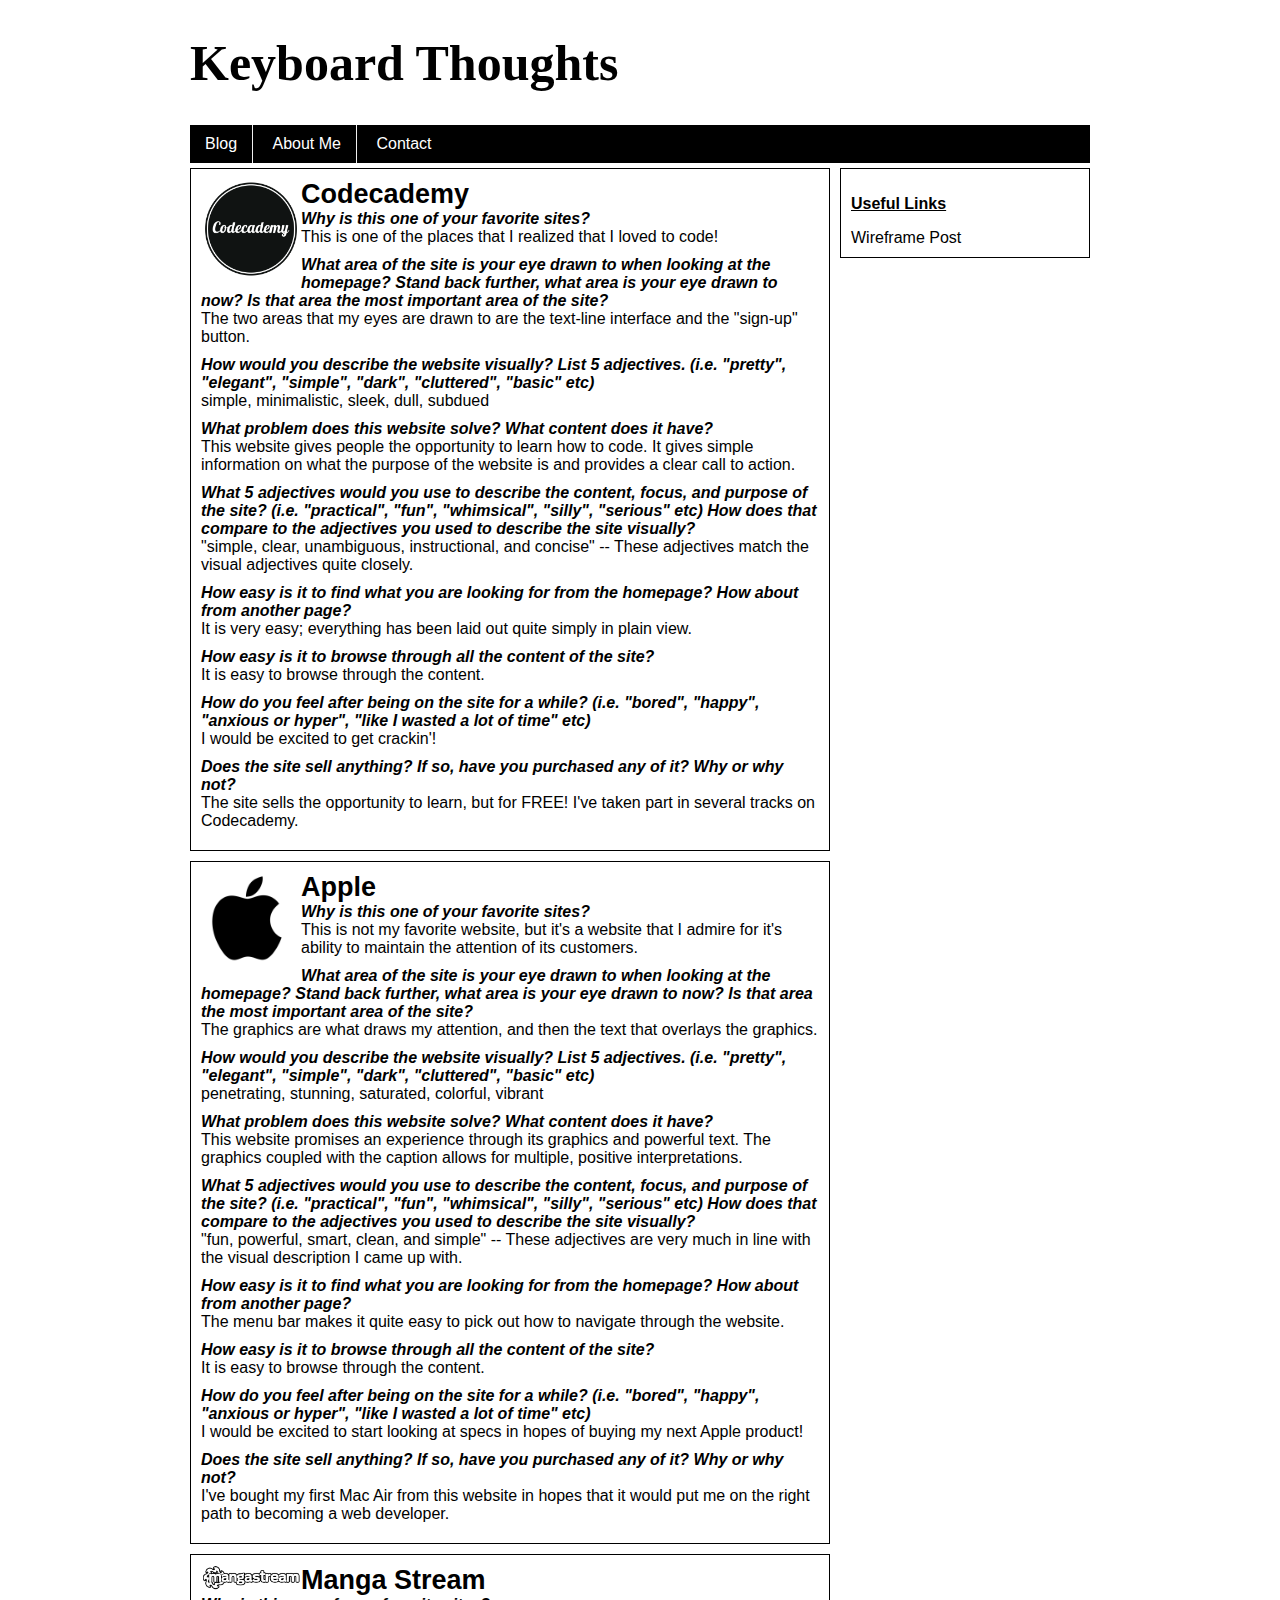
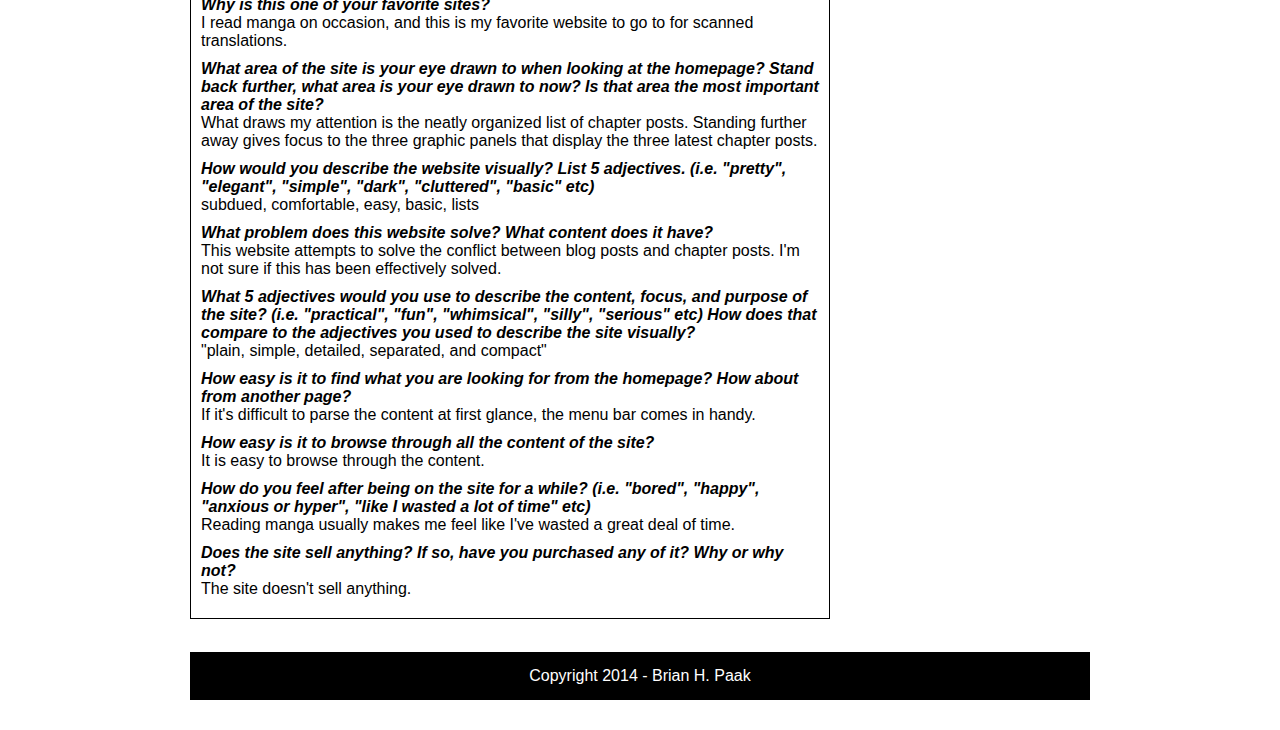
<file: unit1_projects/analysis_blog.html>
<!DOCTYPE html>
<html>
	<head>
		<title>Pseudo Blog</title>
		<link rel="stylesheet" type="text/css" href="stylesheets/analysis_blog.css">
		<meta charset="utf-8">
	</head>
	<body>
		<div id="wrapper">
			<header>
				<h1>Keyboard Thoughts</h1>
				<ul id="menu">
					<a href="week1_technical_blog.html"><li>Blog</li></a>
					<a href=""><li>About Me</li></a>
					<a href=""><li>Contact</li></a>
				</ul>
			</header>
			<div id="main">
				<div id="primary">
					<div class="post">
						<a href="http://www.codecademy.com/" target="_blank"><img src="images/codecademy.png" alt="codecademy" class="logo"></a>
						<p class="website_name">Codecademy</p>
						<p class="question">Why is this one of your favorite sites?</p>
						<p class="answer">This is one of the places that I realized that I loved to code!</p>
						<p class="question">What area of the site is your eye drawn to when looking at the homepage? Stand back further, what area is your eye drawn to now? Is that area the most important area of the site?</p>
						<p class="answer">The two areas that my eyes are drawn to are the text-line interface and the "sign-up" button.</p>
						<p class="question">How would you describe the website visually? List 5 adjectives. (i.e. "pretty", "elegant", "simple", "dark", "cluttered", "basic" etc)</p>
						<p class="answer">simple, minimalistic, sleek, dull, subdued</p>
						<p class="question">What problem does this website solve? What content does it have?</p>
						<p class="answer">This website gives people the opportunity to learn how to code. It gives simple information on what the purpose of the website is and provides a clear call to action.</p>
						<p class="question">What 5 adjectives would you use to describe the content, focus, and purpose of the site? (i.e. "practical", "fun", "whimsical", "silly", "serious" etc) How does that compare to the adjectives you used to describe the site visually?</p>
						<p class="answer">"simple, clear, unambiguous, instructional, and concise" -- These adjectives match the visual adjectives quite closely.</p>
						<p class="question">How easy is it to find what you are looking for from the homepage? How about from another page?</p>
						<p class="answer">It is very easy; everything has been laid out quite simply in plain view.</p>
						<p class="question">How easy is it to browse through all the content of the site?</p>
						<p class="answer">It is easy to browse through the content.</p>
						<p class="question">How do you feel after being on the site for a while? (i.e. "bored", "happy", "anxious or hyper", "like I wasted a lot of time" etc)</p>
						<p class="answer">I would be excited to get crackin'!</p>
						<p class="question">Does the site sell anything? If so, have you purchased any of it? Why or why not?</p>
						<p class="answer">The site sells the opportunity to learn, but for FREE! I've taken part in several tracks on Codecademy.</p>
					</div>
					<div class="post">
						<a href="http://www.apple.com/" target="_blank"><img src="images/apple.jpg" alt="apple" class="logo"></a>
						<p class="website_name">Apple</p>
						<p class="question">Why is this one of your favorite sites?</p>
						<p class="answer">This is not my favorite website, but it's a website that I admire for it's ability to maintain the attention of its customers.</p>
						<p class="question">What area of the site is your eye drawn to when looking at the homepage? Stand back further, what area is your eye drawn to now? Is that area the most important area of the site?</p>
						<p class="answer">The graphics are what draws my attention, and then the text that overlays the graphics.</p>
						<p class="question">How would you describe the website visually? List 5 adjectives. (i.e. "pretty", "elegant", "simple", "dark", "cluttered", "basic" etc)</p>
						<p class="answer">penetrating, stunning, saturated, colorful, vibrant</p>
						<p class="question">What problem does this website solve? What content does it have?</p>
						<p class="answer">This website promises an experience through its graphics and powerful text. The graphics coupled with the caption allows for multiple, positive interpretations.</p>
						<p class="question">What 5 adjectives would you use to describe the content, focus, and purpose of the site? (i.e. "practical", "fun", "whimsical", "silly", "serious" etc) How does that compare to the adjectives you used to describe the site visually?</p>
						<p class="answer">"fun, powerful, smart, clean, and simple" -- These adjectives are very much in line with the visual description I came up with.</p>
						<p class="question">How easy is it to find what you are looking for from the homepage? How about from another page?</p>
						<p class="answer">The menu bar makes it quite easy to pick out how to navigate through the website.</p>
						<p class="question">How easy is it to browse through all the content of the site?</p>
						<p class="answer">It is easy to browse through the content.</p>
						<p class="question">How do you feel after being on the site for a while? (i.e. "bored", "happy", "anxious or hyper", "like I wasted a lot of time" etc)</p>
						<p class="answer">I would be excited to start looking at specs in hopes of buying my next Apple product!</p>
						<p class="question">Does the site sell anything? If so, have you purchased any of it? Why or why not?</p>
						<p class="answer">I've bought my first Mac Air from this website in hopes that it would put me on the right path to becoming a web developer.</p>
					</div>
					<div class="post">
						<a href="http://mangastream.com/" target="_blank"><img src="images/mangastream.png" alt="mangastream" class="logo"></a>
						<p class="website_name">Manga Stream</p>
						<p class="question">Why is this one of your favorite sites?</p>
						<p class="answer">I read manga on occasion, and this is my favorite website to go to for scanned translations.</p>
						<p class="question">What area of the site is your eye drawn to when looking at the homepage? Stand back further, what area is your eye drawn to now? Is that area the most important area of the site?</p>
						<p class="answer">What draws my attention is the neatly organized list of chapter posts. Standing further away gives focus to the three graphic panels that display the three latest chapter posts.</p>
						<p class="question">How would you describe the website visually? List 5 adjectives. (i.e. "pretty", "elegant", "simple", "dark", "cluttered", "basic" etc)</p>
						<p class="answer">subdued, comfortable, easy, basic, lists</p>
						<p class="question">What problem does this website solve? What content does it have?</p>
						<p class="answer">This website attempts to solve the conflict between blog posts and chapter posts. I'm not sure if this has been effectively solved.</p>
						<p class="question">What 5 adjectives would you use to describe the content, focus, and purpose of the site? (i.e. "practical", "fun", "whimsical", "silly", "serious" etc) How does that compare to the adjectives you used to describe the site visually?</p>
						<p class="answer">"plain, simple, detailed, separated, and compact"</p>
						<p class="question">How easy is it to find what you are looking for from the homepage? How about from another page?</p>
						<p class="answer">If it's difficult to parse the content at first glance, the menu bar comes in handy.</p>
						<p class="question">How easy is it to browse through all the content of the site?</p>
						<p class="answer">It is easy to browse through the content.</p>
						<p class="question">How do you feel after being on the site for a while? (i.e. "bored", "happy", "anxious or hyper", "like I wasted a lot of time" etc)</p>
						<p class="answer">Reading manga usually makes me feel like I've wasted a great deal of time.</p>
						<p class="question">Does the site sell anything? If so, have you purchased any of it? Why or why not?</p>
						<p class="answer">The site doesn't sell anything.</p>
					</div>
				</div>
				<div id="secondary">
					<p>Useful Links</p>
					<a href="wireframe_sites.html">Wireframe Post</a>
				</div>
				<div id="clearFix">.</div>
			</div>
			<footer>
				Copyright 2014 - Brian H. Paak
			</footer>
		</div>
	</body>
</html>
</file>
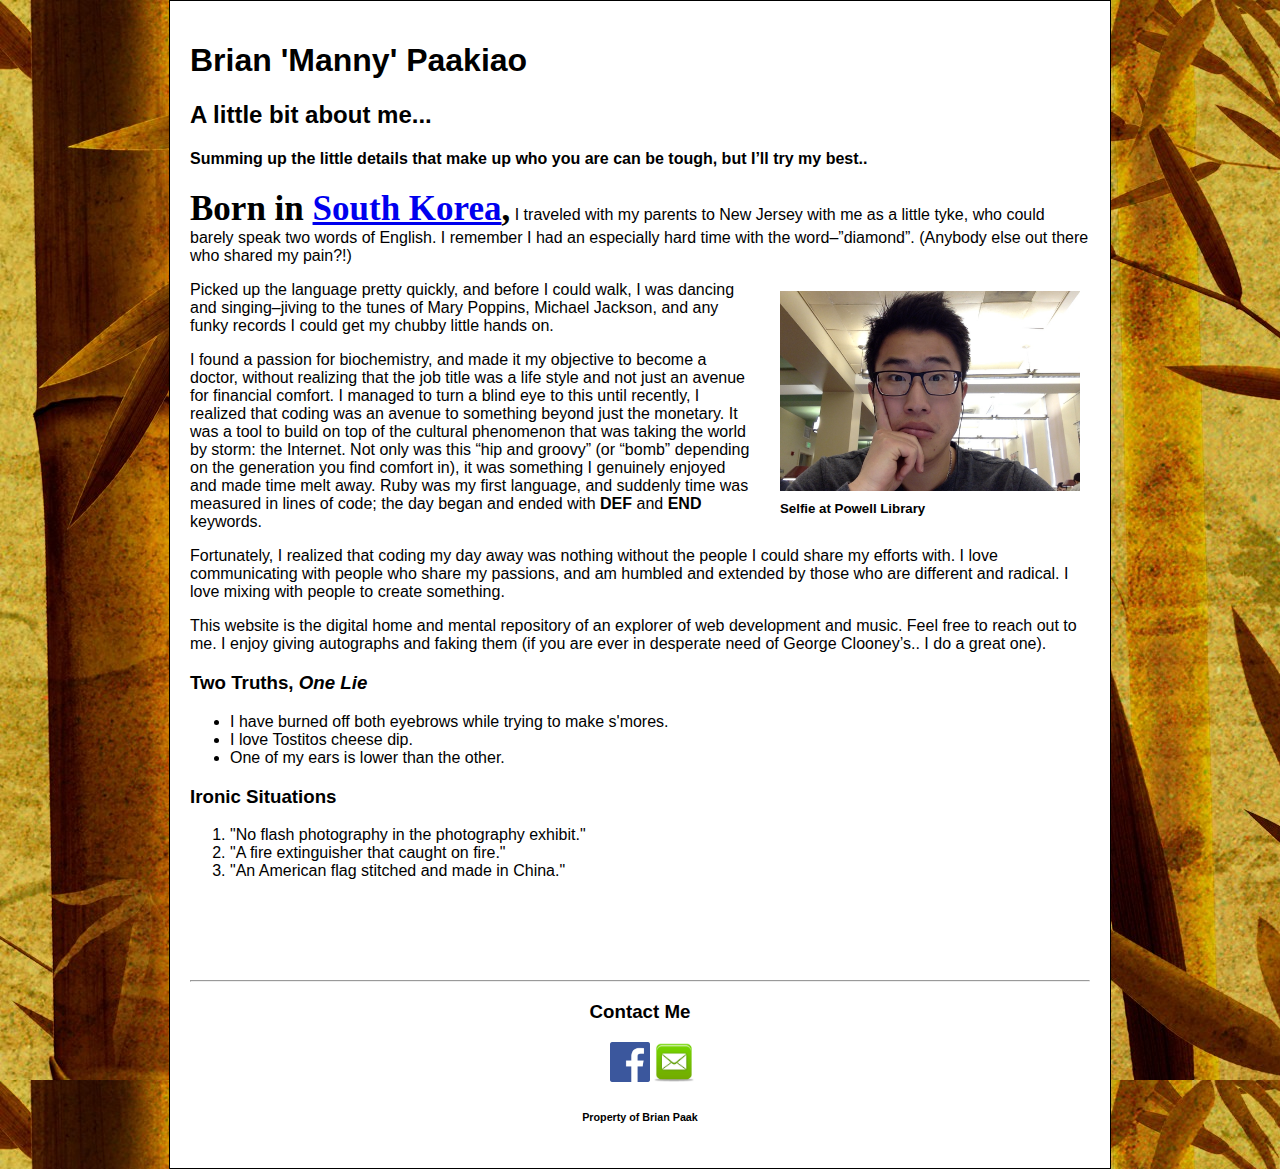
<file: unit1_projects/dbc1.html>
<!doctype html>
<html>
	<head>
		<title>Intro to HTML</title>
		<link rel="stylesheet" type="text/css" href="stylesheets/dbc1.css">
		<meta charset="utf-8">
	</head>
	<body>
		<div id="wrapper">
			<h1>Brian 'Manny' Paakiao</h1>
			<h2>A little bit about me...</h2>

			<h4>Summing up the little details that make up who you are can be tough, but I’ll try my best..</h4>

			<p><span id = "inlineHeader">Born in <a href="http://en.wikipedia.org/wiki/South_Korea" target="_blank">South Korea</a>,</span> I traveled with my parents to New Jersey with me as a little tyke, who could barely speak two words of English. I remember I had an especially hard time with the word–”diamond”. (Anybody else out there who shared my pain?!)</p>
			<div id="profilePic">
				<img id="profilePic_img" src="images/profile.jpg" alt="Profile Picture">
				<h5>Selfie at Powell Library</h5>
			</div>


			<p>Picked up the language pretty quickly, and before I could walk, I was dancing and singing–jiving to the tunes of Mary Poppins, Michael Jackson, and any funky records I could get my chubby little hands on.</p>

			<p>I found a passion for biochemistry, and made it my objective to become a doctor, without realizing that the job title was a life style and not just an avenue for financial comfort. I managed to turn a blind eye to this until recently, I realized that coding was an avenue to something beyond just the monetary. It was a tool to build on top of the cultural phenomenon that was taking the world by storm: the Internet. Not only was this “hip and groovy” (or “bomb” depending on the generation you find comfort in), it was something I genuinely enjoyed and made time melt away. Ruby was my first language, and suddenly time was measured in lines of code; the day began and ended with <b>DEF</b> and <b>END</b> keywords.</p>

			<p>Fortunately, I realized that coding my day away was nothing without the people I could share my efforts with. I love communicating with people who share my passions, and am humbled and extended by those who are different and radical. I love mixing with people to create something.</p>

			<p>This website is the digital home and mental repository of an explorer of web development and music. Feel free to reach out to me. I enjoy giving autographs and faking them (if you are ever in desperate need of George Clooney’s.. I do a great one).</p>

			<h3>Two Truths, <i>One Lie</i></h3>
			<ul>
				<li>I have burned off both eyebrows while trying to make s'mores.</li>
				<li>I love Tostitos cheese dip.</li>
				<li>One of my ears is lower than the other.</li>
			</ul>

			<h3>Ironic Situations</h3>
			<ol>
				<li>"No flash photography in the photography exhibit."</li>
				<li>"A fire extinguisher that caught on fire."</li>
				<li>"An American flag stitched and made in China."</li>
			</ol>
			<hr>
			<h3 id="contactHeader">Contact Me</h3>
			<ul id="contactList">
				<li><a href="https://www.facebook.com/brian.paak"><img class="contactIcon" src="images/facebookIcon.png" alt="facebook"></a></li>
				<li><a href="mailto:bhpaak@gmail.com"><img class="contactIcon" src="images/emailIcon.jpeg" alt="email"></a></li>
			</ul>
			<h6>Property of Brian Paak</h6>
		</div>
	</body>
</html>
</file>
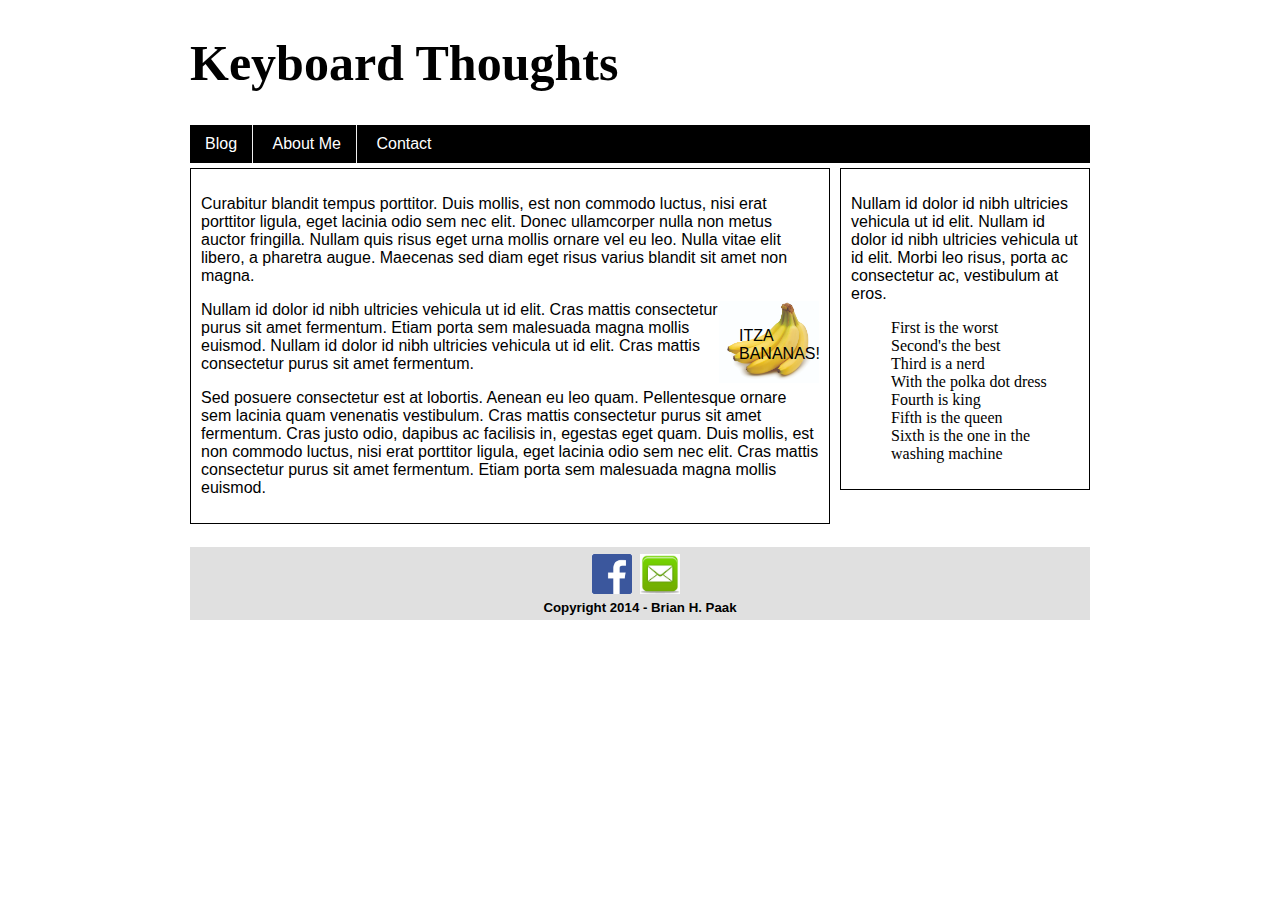
<file: unit1_projects/dbc2.html>
<!DOCTYPE html>
<html>
	<head>
		<title>Pseudo Blog</title>
		<link rel="stylesheet" type="text/css" href="stylesheets/dbc2.css">
		<meta charset="utf-8">
	</head>
	<body>
		<div id="wrapper">
			<header>
				<h1>Keyboard Thoughts</h1>
				<ul id="menu">
					<a href=""><li>Blog</li></a>
					<a href=""><li>About Me</li></a>
					<a href=""><li>Contact</li></a>
				</ul>
			</header>
			<div id="main">
				<div id="primary">
					<p>Curabitur blandit tempus porttitor. Duis mollis, est non commodo luctus, nisi erat porttitor ligula, eget lacinia odio sem nec elit. Donec ullamcorper nulla non metus auctor fringilla. Nullam quis risus eget urna mollis ornare vel eu leo. Nulla vitae elit libero, a pharetra augue. Maecenas sed diam eget risus varius blandit sit amet non magna.</p>
					<div id="picWrapper">
						<img src="images/banana.jpg" alt="banana" id="pic">
						<p id="picCaption">ITZA BANANAS!</p>
					</div>
					<p>Nullam id dolor id nibh ultricies vehicula ut id elit. Cras mattis consectetur purus sit amet fermentum. Etiam porta sem malesuada magna mollis euismod. Nullam id dolor id nibh ultricies vehicula ut id elit. Cras mattis consectetur purus sit amet fermentum.</p>

					<p>Sed posuere consectetur est at lobortis. Aenean eu leo quam. Pellentesque ornare sem lacinia quam venenatis vestibulum. Cras mattis consectetur purus sit amet fermentum. Cras justo odio, dapibus ac facilisis in, egestas eget quam. Duis mollis, est non commodo luctus, nisi erat porttitor ligula, eget lacinia odio sem nec elit. Cras mattis consectetur purus sit amet fermentum. Etiam porta sem malesuada magna mollis euismod.</p>
				</div>
				<div id="secondary">
					<p>Nullam id dolor id nibh ultricies vehicula ut id elit. Nullam id dolor id nibh ultricies vehicula ut id elit. Morbi leo risus, porta ac consectetur ac, vestibulum at eros.</p>
					<ul id="listWithStyle">
						<li>First is the worst</li>
						<li>Second's the best</li>
						<li>Third is a nerd</li>
						<li>With the polka dot dress</li>
						<li>Fourth is king</li>
						<li>Fifth is the queen</li>
						<li>Sixth is the one in the washing machine</li>
					</ul>
				</div>
				<div id="clearFix">.</div>
			</div>
			<footer>
				<div id="contactList">
					<a href="https://www.facebook.com/brian.paak"><img src="images/facebookIcon.png" alt="facebook"></a>
					<a href="mailto:bhpaak@gmail.com"><img src="images/emailIcon.jpeg" alt="email"></a>
				</div>
				<h5>Copyright 2014 - Brian H. Paak</h5>
			</footer>
		</div>
	</body>
</html>
</file>
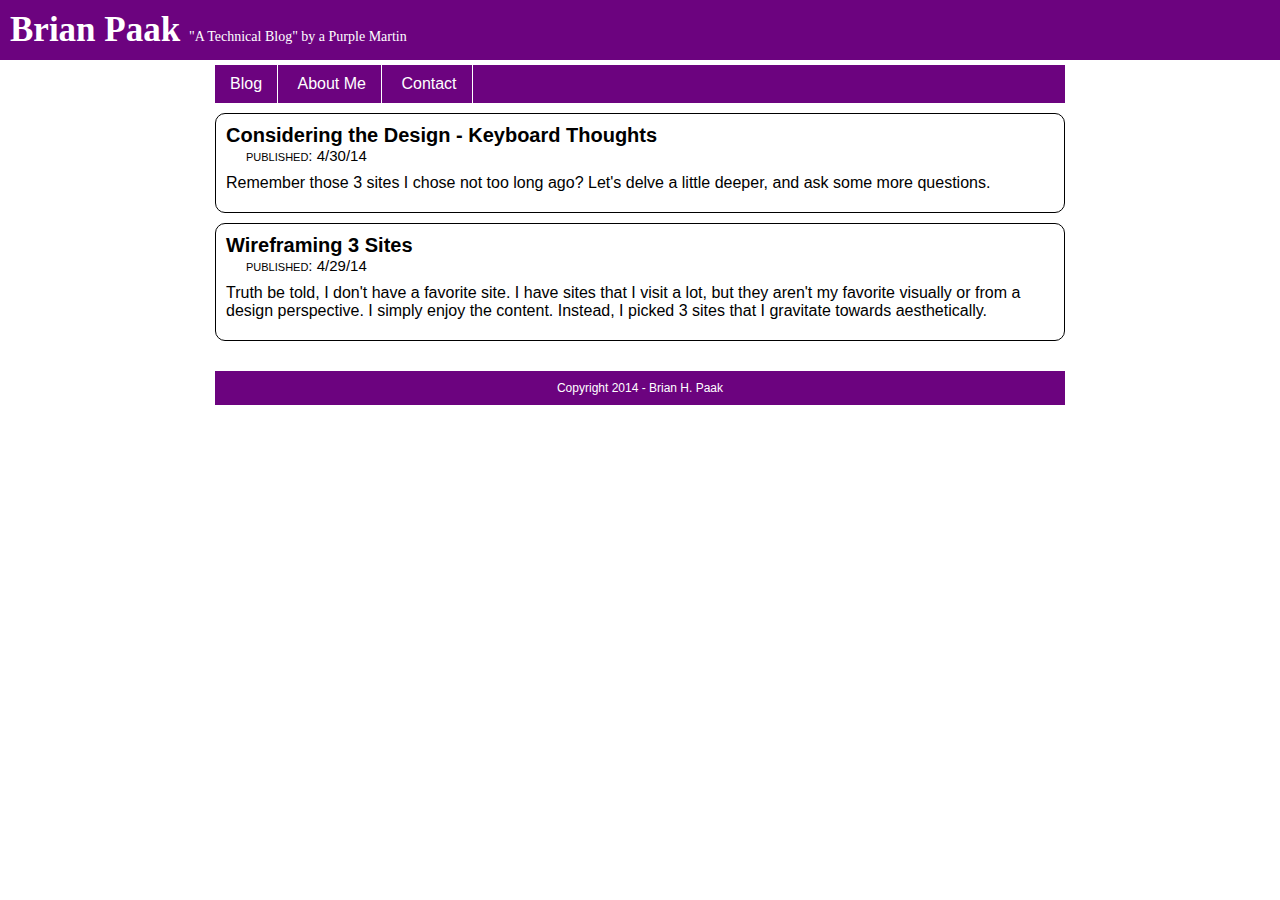
<file: unit1_projects/week1_technical_blog.html>
<!DOCTYPE html>
<html>
	<head>
		<title>Week 1 - Technical Blog</title>
		<link rel="stylesheet" type="text/css" href="stylesheets/week1_technical_blog.css">
		<meta charset="utf-8">
	</head>
	<body>
		<header>
			<h1>Brian Paak <span id="author">"A Technical Blog" by a Purple Martin</span></h1>
		</header>
		<div id="wrapper">
			<ul id="menu">
				<a href=""><li>Blog</li></a>
				<a href=""><li>About Me</li></a>
				<a href=""><li>Contact</li></a>
			</ul>
			<div id="main">
				<div class="post">
					<p class="post_title"><a href="analysis_blog.html">Considering the Design - Keyboard Thoughts</a></h3>
					<p class="post_date">published: 4/30/14</p>
					<p class="post_summary">Remember those 3 sites I chose not too long ago? Let's delve a little deeper, and ask some more questions.</p>
				</div>
				<div class="post">
					<p class="post_title"><a href="wireframe_sites.html">Wireframing 3 Sites</a></h3>
					<p class="post_date">published: 4/29/14</p>
					<p class="post_summary">Truth be told, I don't have a favorite site. I have sites that I visit a lot, but they aren't my favorite visually or from a design perspective. I simply enjoy the content. Instead, I picked 3 sites that I gravitate towards aesthetically.</p>
				</div>
			</div>
			<footer>
				Copyright 2014 - Brian H. Paak
			</footer>
		</div>
	</body>
</html>
</file>
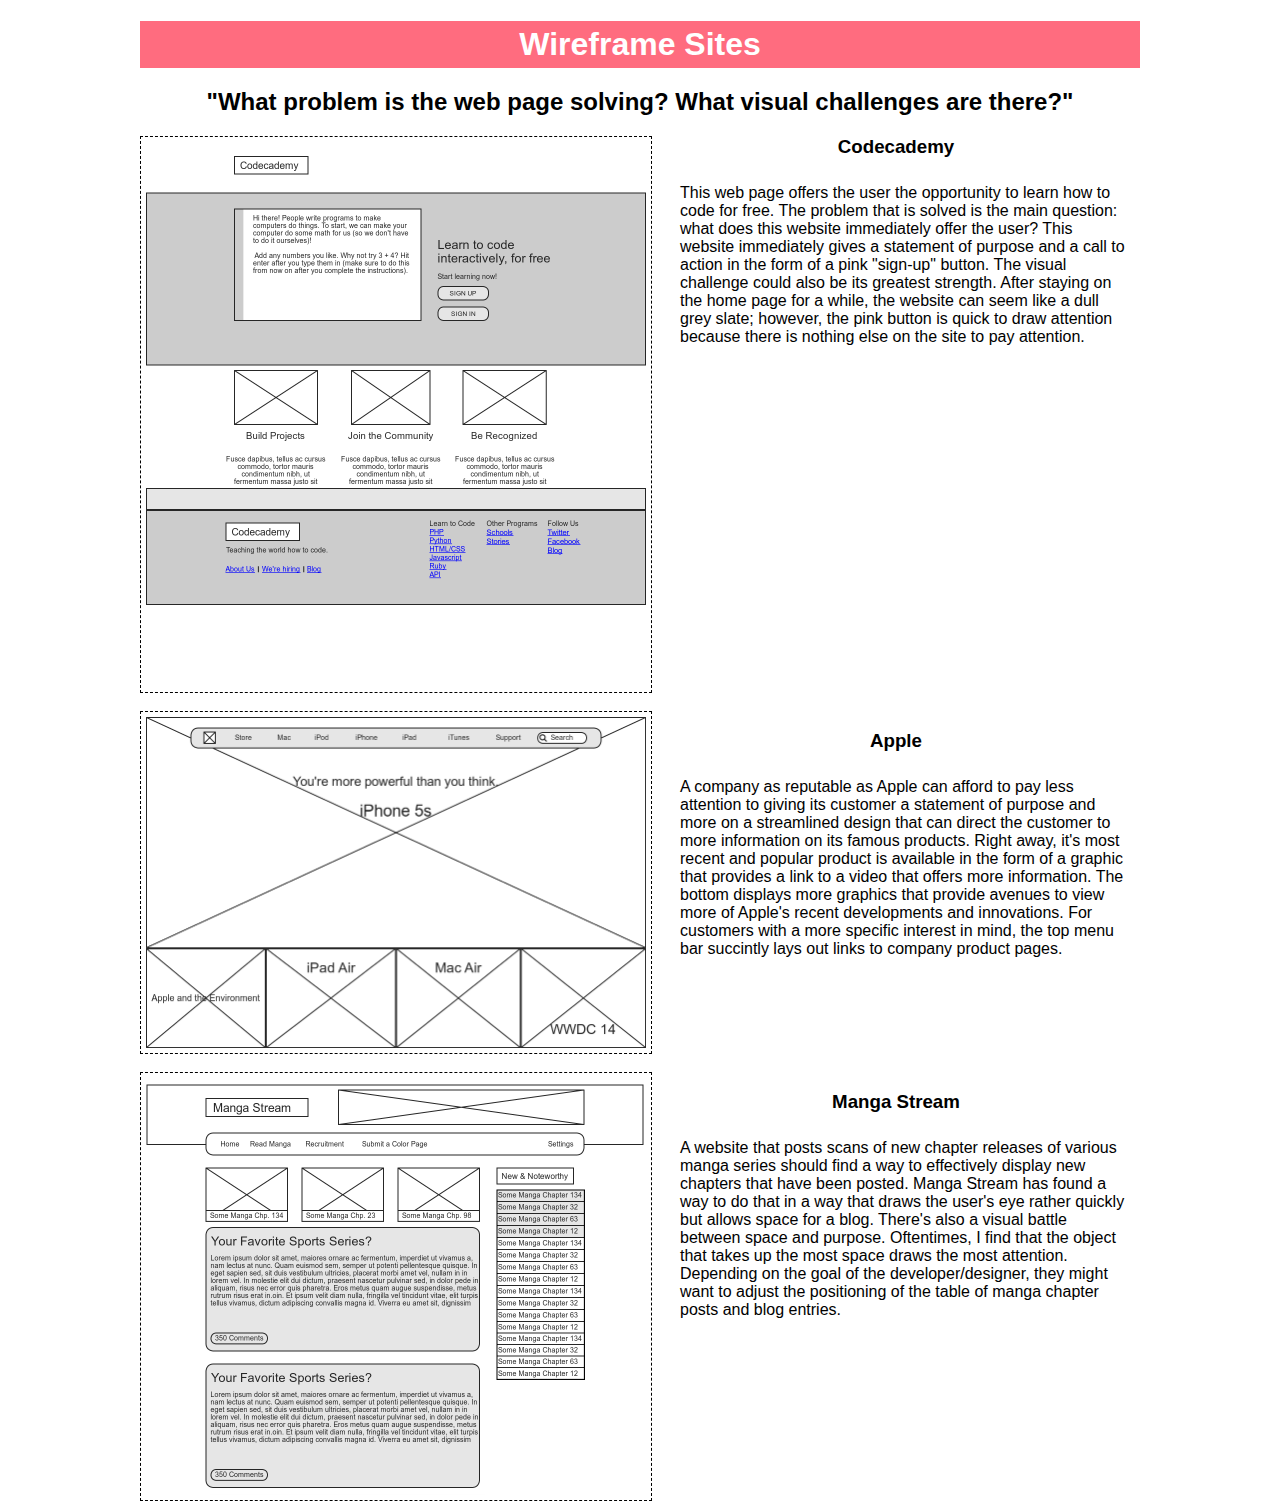
<file: unit1_projects/wireframe_sites.html>
<!doctype html>
<html>
	<head>
		<title>Wireframe</title>
		<link rel="stylesheet" type="text/css" href="stylesheets/wireframe_sites.css">
		<meta charset="utf-8">
	</head>
	<body>
		<div id="wrapper">
			<header>
				<h1>Wireframe Sites</h1>
				<h2>"What problem is the web page solving? What visual challenges are there?"</h2>
			</header>
			<div id="main">
				<img src="images/wireframes/codecademy.png" alt="codeacademy" id="codeacademy">
				<h3>Codecademy</h3>
				<p class="content">
					This web page offers the user the opportunity to learn how to code for free. The problem that is solved is the main question: what does this website immediately offer the user? This website immediately gives a statement of purpose and a call to action in the form of a pink "sign-up" button. The visual challenge could also be its greatest strength. After staying on the home page for a while, the website can seem like a dull grey slate; however, the pink button is quick to draw attention because there is nothing else on the site to pay attention. 
				</p>
				<div class="separator">.</div>

				<img src="images/wireframes/apple.png" alt="apple" id="apple">
				<h3>Apple</h3>
				<p class="content">
					A company as reputable as Apple can afford to pay less attention to giving its customer a statement of purpose and more on a streamlined design that can direct the customer to more information on its famous products. Right away, it's most recent and popular product is available in the form of a graphic that provides a link to a video that offers more information. The bottom displays more graphics that provide avenues to view more of Apple's recent developments and innovations. For customers with a more specific interest in mind, the top menu bar succintly lays out links to company product pages. 
				</p>
				<div class="separator">.</div>

				<img src="images/wireframes/mangaStream.png" alt="mangatream" id="mangastream">
				<h3>Manga Stream</h3>
				<p class="content">
					A website that posts scans of new chapter releases of various manga series should find a way to effectively display new chapters that have been posted. Manga Stream has found a way to do that in a way that draws the user's eye rather quickly but allows space for a blog. There's also a visual battle between space and purpose. Oftentimes, I find that the object that takes up the most space draws the most attention. Depending on the goal of the developer/designer, they might want to adjust the positioning of the table of manga chapter posts and blog entries. 
				</p>
			</div>
			<footer>
			</footer>
		</div>
	</body>
</html>
</file>
<file: unit1_projects/stylesheets/analysis_blog.css>
body {
	margin: 0;
	padding: 0;
	font-family: Arial, sans-serif;
}
#wrapper {
	width: 900px;
	min-height: 100px;
	margin: 0 auto;
	background-color: white;
}

/*
===========HEADER==========
*/
header>h1 {
	font-family: Rockwell, Verdana, serif;
	font-size: 50px;
}
#menu {
	margin: 0;
	padding: 0;
	background-color: #000000;
	color: #ffffff;
}
#menu li {
	display: inline-block;
	padding: 10px 15px;
}
#menu a {
	display: inline-block;
	border-right: 1px solid #f0f0f0;
}
#menu a:last-child {
	border-right: 0;
}
a:link, a:visited, a:hover, a:active {
	color: white;
	text-decoration: none;
}
/*
============MAIN=============
*/
#main {
	box-sizing: border-box;
	padding: 5px 0;
}
/**Primary**/
#primary {
	box-sizing: border-box;
	float: left;
	width: 640px;
}
.post {
	padding: 10px;
	border: 1px solid black;
	margin-bottom: 10px;
}
.logo {
	float: left;
	width: 100px;
}
.website_name {
	font-weight: bold;
	font-size: 27px;
	margin: 0;
}
.question {
	font-style: italic;
	font-weight: bold;
	margin: 0;
}
.answer {
	margin: 0 0 10px 0;
}
/**Secondary**/
#secondary {
	box-sizing: border-box;
	float: right;
	width: 250px;
	padding: 10px;
	border: 1px solid black;
}
#secondary>p {
	text-decoration: underline;
	font-weight: bold;
}
#secondary>a:link, #secondary>a:visited {
	color: black;
	text-decoration: none;
}
#secondary>a:hover {
	background-color: grey;
}
/**ClearFix**/
#clearFix {
	visibility: hidden;
	clear: both;
}
/*
============FOOTER==============
*/
footer {
	clear: both;
	background-color: black;
	color: white;
	padding: 15px 0;
	margin-bottom: 30px;
	text-align: center;
}
</file>
<file: unit1_projects/stylesheets/dbc1.css>
body {
	margin: 0;
	background-image: url('../images/bamboo.jpg');
}
#wrapper {
	width: 900px;
	min-height: 100px;
	margin: 0 auto; 
	padding: 20px;
	border: 1px solid black;
	background-color: white;
	font-family: Arial, Verdana, sans-serif;
}
#inlineHeader {
	font-size: 35px;
	font-weight: bold;
	font-family: cursive;
}
#profilePic {
	float: right;
	margin-left: 20px;
}
#profilePic_img {
	display: block;
	width: 300px;
	margin: 10px;
}
h5 {
	margin: 10px;
}
h6 {
	text-align: center;
}
hr {
	margin-top: 100px;
}
#contactHeader {
	text-align: center;
}
#contactList {
	width: 100px;
	margin: 0 auto;
}
#contactList>li {
	display: inline-block;
}
.contactIcon {
	width: 40px;
}
</file>
<file: unit1_projects/stylesheets/dbc2.css>
body {
	margin: 0;
	padding: 0;
	font-family: Arial, sans-serif;
}
#wrapper {
	width: 900px;
	min-height: 100px;
	margin: 0 auto;
	background-color: white;
}

/*
===========HEADER==========
*/
header>h1 {
	font-family: Rockwell, Verdana, serif;
	font-size: 50px;

}
#menu {
	margin: 0;
	padding: 0;
	background-color: #000000;
	color: #ffffff;
}
#menu li {
	display: inline-block;
	padding: 10px 15px;
}
#menu a {
	display: inline-block;
	border-right: 1px solid #f0f0f0;
}
#menu a:last-child {
	border-right: 0;
}
a:link, a:visited, a:hover, a:active {
	color: white;
	text-decoration: none;
}
/*
============MAIN=============
*/
#main {
	box-sizing: border-box;
	padding: 5px 0;
}
/**Primary**/
#primary {
	box-sizing: border-box;
	float: left;
	width: 640px;
	padding: 10px;
	border: 1px solid black;
}
#picWrapper {
	position: relative;
	float: right;	
}
#pic {
	width: 100px;
}
#picCaption {
	position: absolute;
	top: 10px;
	left: 20px;
}
/**Secondary**/
#secondary {
	box-sizing: border-box;
	float: right;
	width: 250px;
	padding: 10px;
	border: 1px solid black;
}
#listWithStyle {
	list-style-type: none;
	font-family: serif;
}
#listWithStyle li:first-child {
	font-family: cursive;
}
#listWithStyle li:last-child {
	font-family: cursive;
}
/**ClearFix**/
#clearFix {
	visibility: hidden;
	clear: both;
}
/*
============FOOTER==============
*/
footer {
	clear: both;
	background-color: #e0e0e0;
	padding: 5px 0;
}
#contactList {
	width: 100px;
	margin: 0 auto;
}
#contactList img {
	width: 40px;
	display: inline-block;
	margin: 2px;
}
footer h5 {
	text-align: center;
	margin: 0;
}
</file>
<file: unit1_projects/stylesheets/week1_technical_blog.css>
body {
	margin: 0;
	padding: 0;
	font-family: Helvetica, Arial, sans-serif;
	color: white;
}
#wrapper {
	width: 850px;
	margin: 0 auto;
}
/*
=========HEADER========
*/
h1 {
	margin: 0;
	padding: 10px;
	background-color: #6C037F;
	font-family: "Lucida Sans Unicode";
	font-size: 35px;
}
#author {
	font-size: 14px;
	font-weight: normal;
}
#menu {
	padding: 0;
	margin: 5px 0;
	background-color: #6C037F;
}
#menu li {
	display: inline-block;
	padding: 10px 15px;
}
#menu a {
	display: inline-block;
	text-decoration: none;
	color: white;
	border-right: 1px solid white;
}
a:last-child {
	border-right: 0;
}
/*
============MAIN============
*/
#main {
	color: black;
}
.post {
	margin: 10px 0;
	border: 1px solid black;
	padding: 10px;
	border-radius: 10px;
}
.post_title {
	font-weight: bold;
	font-size: 20px;
	margin: 0;
}
.post_title>a:link, .post_title>a:visited {
	text-decoration: none;
	background-color: white;
	color: black;
}
.post_title>a:hover {
	background-color: grey;
}
.post_date {
	font-variant: small-caps;
	font-size: 15px;
	margin: 0 0 0 20px;
}
.post_summary {
	margin: 10px 0; 
}
/*
===========FOOTER=============
*/
footer {
	text-align: center;
	background-color: #6C037F;
	padding: 10px 0;
	margin-top: 30px;
	font-size: 12px;
}
</file>
<file: unit1_projects/stylesheets/wireframe_sites.css>
body {
	font-family: Helvetica;
	color: white;
	margin: 0;
	padding: 0;
}
#wrapper {
	width: 1000px;
	margin: 0 auto;
	padding: 0;
}
h1 {
	text-align: center;
	background-color: #FF6C7F;
	padding: 5px;
	margin-bottom: 20px;
}
h2 {
	color: black;
	text-align: center;
}
h3 {
	color: black;
	text-align: center;
	margin-bottom: 0;
}
#codeacademy, #apple, #mangastream {
	width: 500px;
 	float: left;
 	border: 1px dashed black;
 	padding: 5px;
}
.separator {
	visibility: hidden;
	clear: both;
	margin: 0;
	padding: 0;
}
.content {
	float: right;
	width: 450px;
	color: black;
	padding: 10px;
}
</file>
